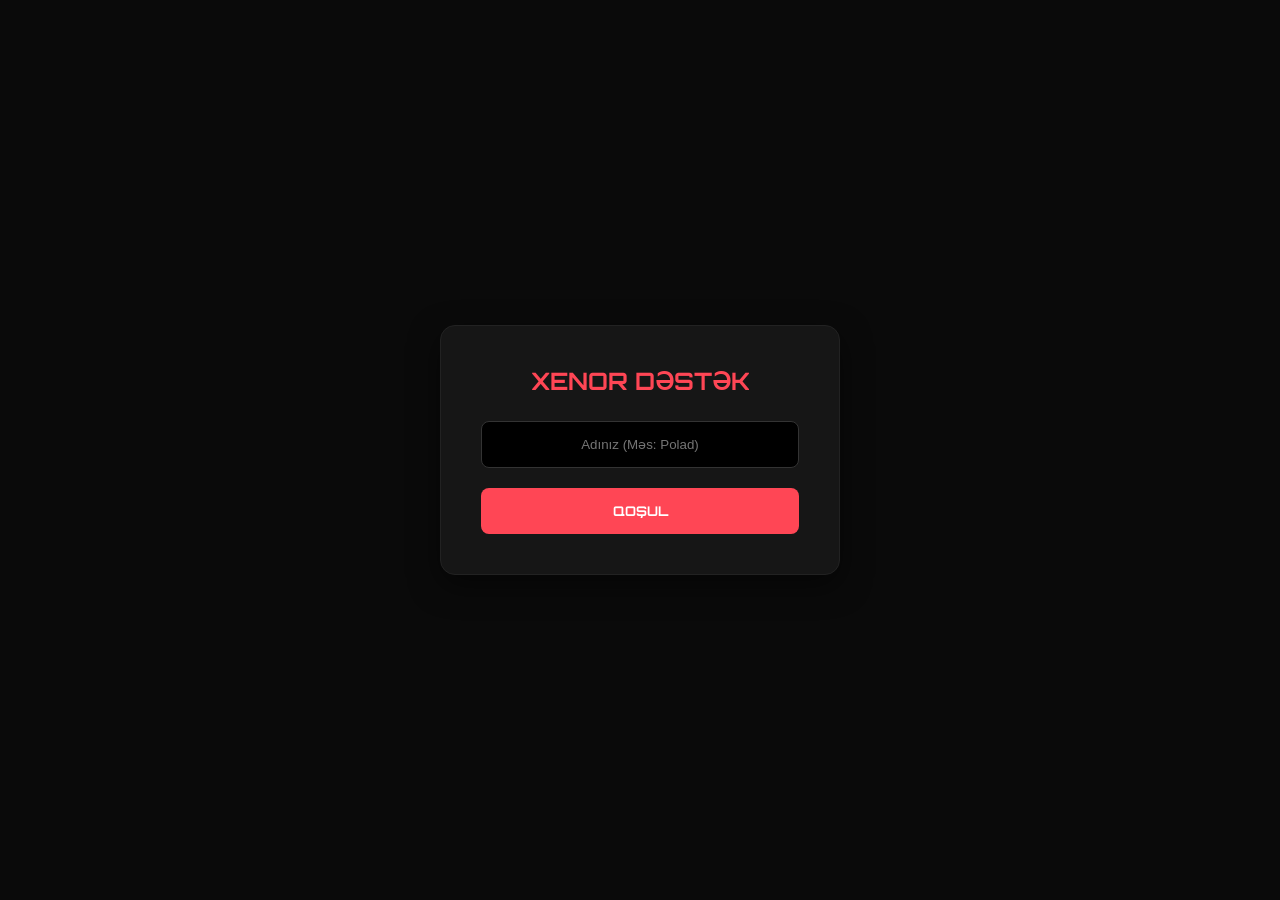
<file: destek.html>
<!DOCTYPE html>
<html lang="az">
<head>
    <meta charset="UTF-8">
    <meta name="viewport" content="width=device-width, initial-scale=1.0">
    <title>Xenor Shop | Canlı Dəstək</title>
    <link href="https://fonts.googleapis.com/css2?family=Orbitron:wght@400;700&family=Poppins:wght@300;400;600&display=swap" rel="stylesheet">
    <style>
        :root { --primary: #ff4655; --bg-dark: #0a0a0a; --card-bg: #161616; }
        * { margin: 0; padding: 0; box-sizing: border-box; }
        body { background-color: var(--bg-dark); color: #fff; font-family: 'Poppins', sans-serif; display: flex; justify-content: center; align-items: center; height: 100vh; overflow: hidden; }

        /* Giriş Ekranı */
        #login-screen { background: var(--card-bg); padding: 40px; border-radius: 15px; text-align: center; border: 1px solid #222; width: 90%; max-width: 400px; box-shadow: 0 10px 30px rgba(0,0,0,0.5); }
        #login-screen h2 { font-family: 'Orbitron'; margin-bottom: 25px; color: var(--primary); }
        .input-field { width: 100%; padding: 15px; margin-bottom: 20px; background: #000; border: 1px solid #333; color: #fff; border-radius: 8px; text-align: center; outline: none; }
        .start-btn { width: 100%; padding: 15px; background: var(--primary); color: white; border: none; border-radius: 8px; font-family: 'Orbitron'; font-weight: bold; cursor: pointer; transition: 0.3s; }
        .start-btn:hover { opacity: 0.8; transform: translateY(-2px); }

        /* Chat Ekranı */
        #chat-screen { display: none; width: 100%; height: 100vh; flex-direction: column; background: var(--bg-dark); }
        .chat-header { padding: 20px 8%; background: #111; border-bottom: 1px solid #222; display: flex; justify-content: space-between; align-items: center; }
        .chat-header h3 { font-family: 'Orbitron'; font-size: 16px; color: var(--primary); }
        .messages-area { flex-grow: 1; padding: 30px 8%; overflow-y: auto; display: flex; flex-direction: column; gap: 15px; background-image: radial-gradient(#1a1a1a 1px, transparent 1px); background-size: 30px 30px; }
        
        .msg { padding: 12px 18px; border-radius: 12px; font-size: 14px; max-width: 75%; line-height: 1.5; word-wrap: break-word; }
        .msg img { max-width: 100%; border-radius: 8px; margin-top: 8px; display: block; border: 1px solid #333; }
        .msg.admin { background: #222; align-self: flex-start; border-bottom-left-radius: 2px; color: #00d9ff; border: 1px solid #333; }
        .msg.me { background: var(--primary); align-self: flex-end; border-bottom-right-radius: 2px; }

        /* Input Area */
        .input-area { padding: 20px 8%; background: #111; border-top: 1px solid #222; display: flex; gap: 12px; align-items: center; }
        #userInput { flex-grow: 1; background: #1a1a1a; border: 1px solid #333; padding: 12px; border-radius: 8px; color: #fff; outline: none; }
        
        .file-label { background: #333; padding: 10px 15px; border-radius: 8px; cursor: pointer; font-size: 20px; transition: 0.3s; }
        .file-label:hover { background: #444; }
        #fileInput { display: none; }
        
        .send-btn { background: var(--primary); border: none; padding: 12px 25px; border-radius: 8px; color: #fff; cursor: pointer; font-family: 'Orbitron'; font-weight: bold; }
    </style>
</head>
<body>

    <div id="login-screen">
        <h2>XENOR <span>DƏSTƏK</span></h2>
        <input type="text" id="userNameInput" class="input-field" placeholder="Adınız (Məs: Polad)">
        <button class="start-btn" onclick="startChat()">QOŞUL</button>
    </div>

    <div id="chat-screen">
        <div class="chat-header">
            <h3 id="display-name">@İstifadəçi</h3>
            <a href="index.html" style="color:#fff; text-decoration:none; font-size:12px; font-family:'Orbitron'; border:1px solid #333; padding:5px 10px; border-radius:5px;">ÇIXIŞ</a>
        </div>
        <div class="messages-area" id="msgBox">
            <div class="msg admin">Sistem: Salam! Xenor Shopa xos gelmisiz nece komeyliy gostere bilerik.</div>
        </div>
        <div class="input-area">
            <label class="file-label" title="Şəkil göndər">
                📷 <input type="file" id="fileInput" accept="image/*" onchange="sendImage()">
            </label>
            <input type="text" id="userInput" placeholder="Mesajınızı yazın..." onkeypress="if(event.key==='Enter') sendText()">
            <button class="send-btn" onclick="sendText()">GÖNDƏR</button>
        </div>
    </div>

    <script>
        const botToken = "8660633070:AAGRi8IM5z56NVW-SeuDapOsjxxPuJ0WdnM";
        const chatId = "5994876779";
        let clientName = "";
        let lastUpdateId = 0;

        function startChat() {
            const name = document.getElementById('userNameInput').value.trim();
            if (!name) return alert("Zəhmət olmasa adınızı daxil edin!");
            clientName = name;
            document.getElementById('login-screen').style.display = 'none';
            document.getElementById('chat-screen').style.display = 'flex';
            document.getElementById('display-name').innerText = "@" + clientName;
            
            // Hər 3 saniyədən bir yeni mesajları yoxla
            setInterval(checkUpdates, 3000);
        }

        function addMessage(content, type) {
            const box = document.getElementById('msgBox');
            const div = document.createElement('div');
            div.className = "msg " + type;
            div.innerHTML = content;
            box.appendChild(div);
            box.scrollTop = box.scrollHeight;
        }

        // Mətn Mesajı Göndər
        function sendText() {
            const input = document.getElementById('userInput');
            const val = input.value.trim();
            if(!val) return;
            
            addMessage(val, "me");
            fetch(`https://api.telegram.org/bot${botToken}/sendMessage?chat_id=${chatId}&text=${encodeURIComponent("👤 @" + clientName + ": " + val)}`);
            input.value = "";
        }

        // Şəkil Göndər
        function sendImage() {
            const fileInput = document.getElementById('fileInput');
            const file = fileInput.files[0];
            if (!file) return;

            const formData = new FormData();
            formData.append("chat_id", chatId);
            formData.append("photo", file);
            formData.append("caption", "🖼️ Şəkil gəldi: @" + clientName);

            addMessage(`<img src="${URL.createObjectURL(file)}">`, "me");
            fetch(`https://api.telegram.org/bot${botToken}/sendPhoto`, { method: "POST", body: formData });
            fileInput.value = "";
        }

        // Telegramdan gələn cavabları tut
        async function checkUpdates() {
            try {
                const res = await fetch(`https://api.telegram.org/bot${botToken}/getUpdates?offset=${lastUpdateId + 1}`);
                const data = await res.json();
                if (data.result) {
                    for (const update of data.result) {
                        lastUpdateId = update.update_id;
                        const msg = update.message;
                        if (!msg) continue;

                        const tag = "@" + clientName;

                        // Admin Şəkil göndərəndə
                        if (msg.photo && msg.caption && msg.caption.includes(tag)) {
                            const fileId = msg.photo[msg.photo.length - 1].file_id;
                            const fileRes = await fetch(`https://api.telegram.org/bot${botToken}/getFile?file_id=${fileId}`);
                            const fileData = await fileRes.json();
                            const imgPath = fileData.result.file_path;
                            const finalUrl = `https://api.telegram.org/file/bot${botToken}/${imgPath}`;
                            
                            const textPart = msg.caption.replace(tag, "").trim();
                            addMessage(`<img src="${finalUrl}">${textPart}`, "admin");
                        } 
                        // Admin Mətn yazanda
                        else if (msg.text && msg.text.startsWith(tag)) {
                            const cleanMsg = msg.text.replace(tag, "").trim();
                            addMessage(cleanMsg, "admin");
                        }
                    }
                }
            } catch (e) { console.error("Xəta:", e); }
        }
    </script>
</body>
</html>
</file>
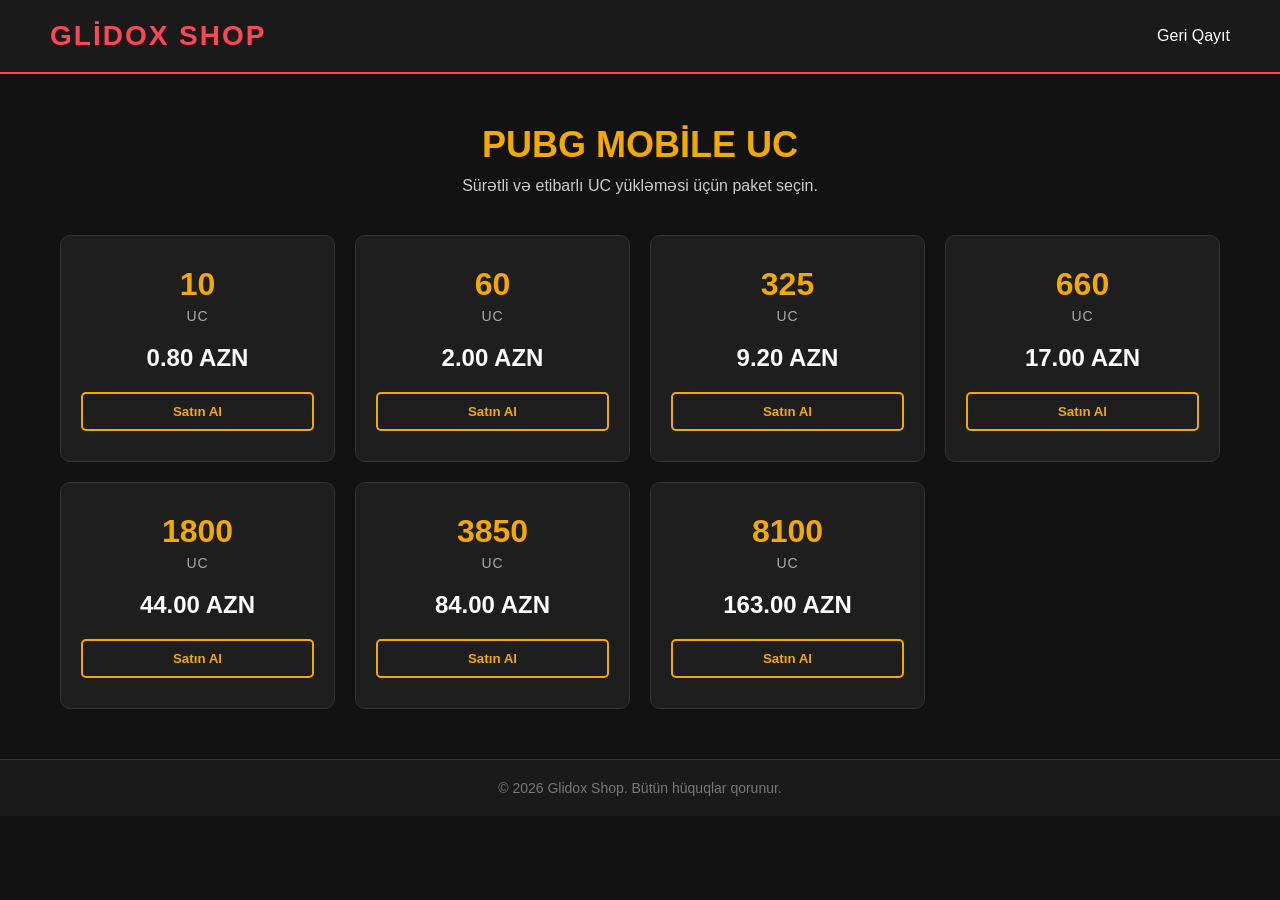
<file: pubg.html>
<!DOCTYPE html>
<html lang="az">
<head>
    <meta charset="UTF-8">
    <meta name="viewport" content="width=device-width, initial-scale=1.0">
    <title>PUBG Mobile UC | Glidox Shop</title>
    <style>
        /* Ümumi tənzimləmələr */
        * { margin: 0; padding: 0; box-sizing: border-box; font-family: 'Segoe UI', Tahoma, Geneva, Verdana, sans-serif; }
        
        body { 
            background-color: #121212; 
            color: #ffffff; 
            opacity: 0; 
            transition: opacity 0.6s ease-in-out; 
        }
        body.loaded { opacity: 1; }

        header { 
            background-color: #1a1a1a; padding: 20px 50px; 
            display: flex; justify-content: space-between; align-items: center; 
            border-bottom: 2px solid #ff4655; 
        }
        .logo { font-size: 28px; font-weight: bold; color: #ff4655; text-transform: uppercase; text-decoration: none; letter-spacing: 2px; }
        nav ul { list-style: none; display: flex; gap: 20px; }
        nav ul li a { color: #fff; text-decoration: none; font-size: 16px; transition: color 0.3s; cursor: pointer; }
        nav ul li a:hover { color: #ff4655; }

        .page-header { text-align: center; padding: 50px 20px 40px; }
        .page-header h1 { font-size: 36px; color: #f2a900; margin-bottom: 10px; text-transform: uppercase; }
        .page-header p { color: #ccc; font-size: 16px; }

        /* UC Paketləri */
        .packages-container { max-width: 1200px; margin: 0 auto 50px; padding: 0 20px; }
        .grid { display: grid; grid-template-columns: repeat(auto-fit, minmax(220px, 1fr)); gap: 20px; }

        .card { 
            background-color: #1e1e1e; border-radius: 10px; overflow: hidden; 
            text-align: center; padding: 30px 20px; transition: 0.3s; 
            border: 1px solid #333; display: flex; flex-direction: column; justify-content: space-between; 
        }
        .card:hover { transform: translateY(-5px); border-color: #f2a900; box-shadow: 0 5px 15px rgba(242, 169, 0, 0.2); }
        
        .uc-amount { font-size: 32px; font-weight: bold; color: #f2a900; margin-bottom: 5px; }
        .uc-text { font-size: 14px; color: #aaa; margin-bottom: 20px; text-transform: uppercase; letter-spacing: 1px; }
        .price { font-size: 24px; color: #fff; margin-bottom: 20px; font-weight: bold; }
        
        .buy-btn { 
            background-color: transparent; border: 2px solid #f2a900; 
            color: #f2a900; padding: 10px 20px; text-decoration: none; 
            font-weight: bold; border-radius: 5px; transition: 0.3s; cursor: pointer; width: 100%; 
        }
        .card:hover .buy-btn { background-color: #f2a900; color: #121212; }

        /* MODAL (Qaydalar Pəncərəsi) */
        .modal {
            display: none; 
            position: fixed; z-index: 9999; 
            left: 0; top: 0; width: 100%; height: 100%; 
            background-color: rgba(0,0,0,0.85);
            backdrop-filter: blur(5px);
            align-items: center; justify-content: center;
        }
        .modal-content {
            background-color: #1e1e1e;
            padding: 30px;
            border-radius: 15px;
            max-width: 450px;
            width: 90%;
            text-align: center;
            border: 1px solid #f2a900;
            position: relative;
            animation: modalFade 0.4s ease;
        }
        @keyframes modalFade { from {transform: scale(0.8); opacity: 0;} to {transform: scale(1); opacity: 1;} }
        
        .close-modal { position: absolute; right: 20px; top: 15px; font-size: 24px; cursor: pointer; color: #777; }
        .close-modal:hover { color: #fff; }

        .modal-h2 { color: #f2a900; margin-bottom: 15px; font-size: 22px; }
        .rules-list { text-align: left; margin: 20px 0; color: #ddd; line-height: 1.6; }
        .rules-list li { margin-bottom: 10px; list-style: none; display: flex; align-items: flex-start; gap: 10px; }
        
        .go-support-btn {
            display: block;
            background-color: #ff4655;
            color: white;
            padding: 15px;
            text-decoration: none;
            font-weight: bold;
            border-radius: 8px;
            margin-top: 20px;
            transition: 0.3s;
            text-transform: uppercase;
        }
        .go-support-btn:hover { background-color: #ff2d3d; transform: scale(1.02); }

        footer { background-color: #1a1a1a; text-align: center; padding: 20px; border-top: 1px solid #333; margin-top: 50px; }
        footer p { color: #777; font-size: 14px; }

        @media (max-width: 768px) { header { padding: 20px; } }
    </style>
</head>
<body>

    <header>
        <a href="index.html" class="logo">Glidox Shop</a>
        <nav>
            <ul>
                <li><a href="index.html">Geri Qayıt</a></li>
            </ul>
        </nav>
    </header>

    <div class="page-header">
        <h1>PUBG Mobile UC</h1>
        <p>Sürətli və etibarlı UC yükləməsi üçün paket seçin.</p>
    </div>

    <section class="packages-container">
        <div class="grid">
            <div class="card"><div><div class="uc-amount">10</div><div class="uc-text">UC</div><div class="price">0.80 AZN</div></div><button class="buy-btn" onclick="showRules('10 UC')">Satın Al</button></div>
            <div class="card"><div><div class="uc-amount">60</div><div class="uc-text">UC</div><div class="price">2.00 AZN</div></div><button class="buy-btn" onclick="showRules('60 UC')">Satın Al</button></div>
            <div class="card"><div><div class="uc-amount">325</div><div class="uc-text">UC</div><div class="price">9.20 AZN</div></div><button class="buy-btn" onclick="showRules('325 UC')">Satın Al</button></div>
            <div class="card"><div><div class="uc-amount">660</div><div class="uc-text">UC</div><div class="price">17.00 AZN</div></div><button class="buy-btn" onclick="showRules('660 UC')">Satın Al</button></div>
            <div class="card"><div><div class="uc-amount">1800</div><div class="uc-text">UC</div><div class="price">44.00 AZN</div></div><button class="buy-btn" onclick="showRules('1800 UC')">Satın Al</button></div>
            <div class="card"><div><div class="uc-amount">3850</div><div class="uc-text">UC</div><div class="price">84.00 AZN</div></div><button class="buy-btn" onclick="showRules('3850 UC')">Satın Al</button></div>
            <div class="card"><div><div class="uc-amount">8100</div><div class="uc-text">UC</div><div class="price">163.00 AZN</div></div><button class="buy-btn" onclick="showRules('8100 UC')">Satın Al</button></div>
        </div>
    </section>

    <div id="rulesModal" class="modal">
        <div class="modal-content">
            <span class="close-modal" onclick="closeRules()">&times;</span>
            <h2 class="modal-h2">Sifariş Qaydaları</h2>
            <p id="selectedPackage" style="color: #ccc; margin-bottom: 10px;"></p>
            
            <div class="rules-list">
                <li><span>📍</span> Dəstək xidmətinə keçid etdikdən sonra nə qədər UC almaq istədiyinizi bildirin.</li>
                <li><span>🆔</span> Oyunçu ID-nizi (UID) mesajda qeyd edin.</li>
                <li><span>📸</span> Ödəniş etdikdən sonra çekin (qəbzin) şəklini bura göndərin.</li>
            </div>

            <p style="font-size: 12px; color: #888;">* Sifarişiniz operator tərəfindən anında emal olunacaq.</p>
            
            <a href="destek.html" class="go-support-btn">Dəstək xidmətinə keçid et</a>
        </div>
    </div>

    <footer>
        <p>&copy; 2026 Glidox Shop. Bütün hüquqlar qorunur.</p>
    </footer>

    <script>
        window.addEventListener("DOMContentLoaded", () => {
            document.body.classList.add("loaded");
        });

        const modal = document.getElementById("rulesModal");
        const packageText = document.getElementById("selectedPackage");

        function showRules(packageName) {
            packageText.innerText = "Seçilən paket: " + packageName;
            modal.style.display = "flex";
        }

        function closeRules() {
            modal.style.display = "none";
        }

        // Modal kənarına basanda bağlansın
        window.onclick = function(event) {
            if (event.target == modal) {
                closeRules();
            }
        }
    </script>

</body>
</html>
</file>
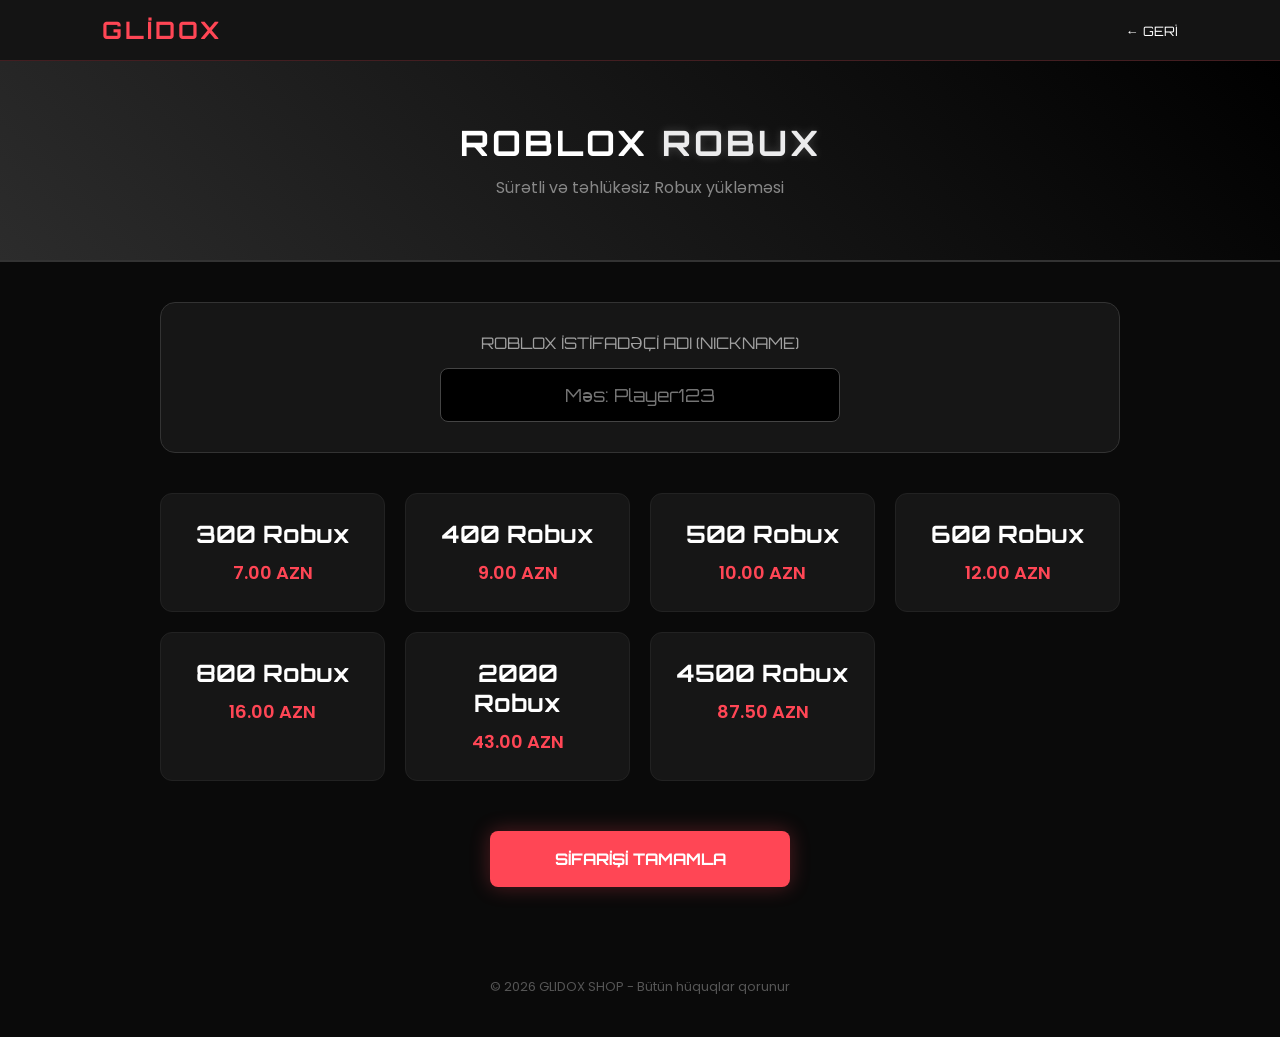
<file: roblox.html>
<!DOCTYPE html>
<html lang="az">
<head>
    <meta charset="UTF-8">
    <meta name="viewport" content="width=device-width, initial-scale=1.0">
    <title>Glidox Shop | Roblox Robux Satışı</title>
    <link href="https://fonts.googleapis.com/css2?family=Orbitron:wght@400;700&family=Poppins:wght@300;400;600&display=swap" rel="stylesheet">
    <style>
        :root {
            --primary: #ff4655;
            --roblox-silver: #ececed;
            --bg-dark: #0a0a0a;
            --card-bg: #161616;
            --text-dim: #a0a0a0;
        }

        * { margin: 0; padding: 0; box-sizing: border-box; }
        
        body { 
            background-color: var(--bg-dark); 
            color: #ffffff; 
            font-family: 'Poppins', sans-serif;
            opacity: 0; 
            transition: opacity 0.6s ease-in-out; 
        }
        
        body.loaded { opacity: 1; }

        header { 
            background-color: rgba(22, 22, 22, 0.95); 
            backdrop-filter: blur(10px);
            padding: 15px 8%; 
            display: flex; justify-content: space-between; align-items: center; 
            border-bottom: 1px solid rgba(255, 70, 85, 0.2); 
            position: sticky; top: 0; z-index: 1000; 
        }
        .logo { 
            font-family: 'Orbitron', sans-serif;
            font-size: 24px; font-weight: bold; color: var(--primary); 
            text-decoration: none; letter-spacing: 3px; text-transform: uppercase; 
        }

        /* --- Hero Section --- */
        .game-hero {
            text-align: center;
            padding: 60px 20px;
            background: linear-gradient(45deg, #2c2c2c, #000);
            border-bottom: 2px solid #333;
        }
        .game-hero h1 { font-family: 'Orbitron', sans-serif; font-size: 35px; letter-spacing: 3px; }
        .game-hero span { color: var(--roblox-silver); text-shadow: 0 0 10px rgba(255,255,255,0.2); }

        /* --- Form & ID Input --- */
        .container { max-width: 1000px; margin: 40px auto; padding: 0 20px; }
        
        .input-group {
            background: var(--card-bg);
            padding: 30px;
            border-radius: 15px;
            border: 1px solid #333;
            margin-bottom: 40px;
            text-align: center;
        }
        .input-group label { display: block; margin-bottom: 15px; font-family: 'Orbitron', sans-serif; color: var(--text-dim); }
        .input-group input {
            width: 100%; max-width: 400px;
            padding: 15px;
            background: #000;
            border: 1px solid #444;
            color: #fff;
            border-radius: 8px;
            text-align: center;
            font-size: 18px;
            font-family: 'Orbitron', sans-serif;
        }

        /* --- Price Grid --- */
        .price-grid { display: grid; grid-template-columns: repeat(auto-fit, minmax(220px, 1fr)); gap: 20px; }
        
        .price-card {
            background: var(--card-bg);
            padding: 25px;
            border-radius: 12px;
            border: 1px solid #222;
            text-align: center;
            transition: 0.3s;
            cursor: pointer;
            position: relative;
        }
        .price-card:hover { border-color: var(--primary); transform: translateY(-5px); }
        .price-card.active { border-color: var(--primary); box-shadow: 0 0 20px rgba(255, 70, 85, 0.2); }

        .robux-amount { font-family: 'Orbitron', sans-serif; font-size: 24px; font-weight: bold; display: block; margin-bottom: 10px; }
        .price-tag { color: var(--primary); font-weight: 600; font-size: 18px; }

        .buy-now-btn {
            display: block; width: 100%; max-width: 300px; margin: 50px auto;
            padding: 18px; background: var(--primary); color: #fff;
            text-decoration: none; text-align: center; border-radius: 8px;
            font-family: 'Orbitron', sans-serif; font-weight: bold;
            transition: 0.4s; box-shadow: 0 0 20px rgba(255, 70, 85, 0.3);
        }
        .buy-now-btn:hover { transform: scale(1.05); box-shadow: 0 0 35px rgba(255, 70, 85, 0.5); }

        footer { text-align: center; padding: 40px; color: #555; font-size: 13px; }
    </style>
</head>
<body>

    <header>
        <a href="index.html" class="logo">Glidox</a>
        <nav><a href="games.html" style="color: #fff; text-decoration: none; font-family: 'Orbitron'; font-size: 13px;">← GERİ</a></nav>
    </header>

    <div class="game-hero">
        <h1>ROBLOX <span>ROBUX</span></h1>
        <p style="color: #888; margin-top: 10px;">Sürətli və təhlükəsiz Robux yükləməsi</p>
    </div>

    <div class="container">
        <div class="input-group">
            <label>ROBLOX İSTİFADƏÇİ ADI (NICKNAME)</label>
            <input type="text" placeholder="Məs: Player123" id="roblox-user">
        </div>

        <div class="price-grid">
            <div class="price-card" onclick="selectCard(this)">
                <span class="robux-amount">300 Robux</span>
                <span class="price-tag">7.00 AZN</span>
            </div>
            <div class="price-card" onclick="selectCard(this)">
                <span class="robux-amount">400 Robux</span>
                <span class="price-tag">9.00 AZN</span>
            </div>
            <div class="price-card" onclick="selectCard(this)">
                <span class="robux-amount">500 Robux</span>
                <span class="price-tag">10.00 AZN</span>
            </div>
            <div class="price-card" onclick="selectCard(this)">
                <span class="robux-amount">600 Robux</span>
                <span class="price-tag">12.00 AZN</span>
            </div>
            <div class="price-card" onclick="selectCard(this)">
                <span class="robux-amount">800 Robux</span>
                <span class="price-tag">16.00 AZN</span>
            </div>
            <div class="price-card" onclick="selectCard(this)">
                <span class="robux-amount">2000 Robux</span>
                <span class="price-tag">43.00 AZN</span>
            </div>
            <div class="price-card" onclick="selectCard(this)">
                <span class="robux-amount">4500 Robux</span>
                <span class="price-tag">87.50 AZN</span>
            </div>
        </div>

        <a href="#" class="buy-now-btn" onclick="order()">SİFARİŞİ TAMAMLA</a>
    </div>

    <footer>&copy; 2026 GLIDOX SHOP - Bütün hüquqlar qorunur</footer>

    <script>
        window.addEventListener("DOMContentLoaded", () => document.body.classList.add("loaded"));

        function selectCard(element) {
            document.querySelectorAll('.price-card').forEach(card => card.classList.remove('active'));
            element.classList.add('active');
        }

        function order() {
            const user = document.getElementById('roblox-user').value;
            const selectedCard = document.querySelector('.price-card.active');
            
            if(!user) {
                alert("Zəhmət olmasa istifadəçi adınızı daxil edin!");
                return;
            }
            if(!selectedCard) {
                alert("Zəhmət olmasa paket seçin!");
                return;
            }
            
            const amount = selectedCard.querySelector('.robux-amount').innerText;
            const price = selectedCard.querySelector('.price-tag').innerText;
            
            alert(`Sifarişiniz qəbul edildi!\nİstifadəçi: ${user}\nPaket: ${amount}\nQiymət: ${price}\n\nYaxın zamanda sizinlə əlaqə saxlanılacaq.`);
        }
    </script>
</body>
</html>
</file>
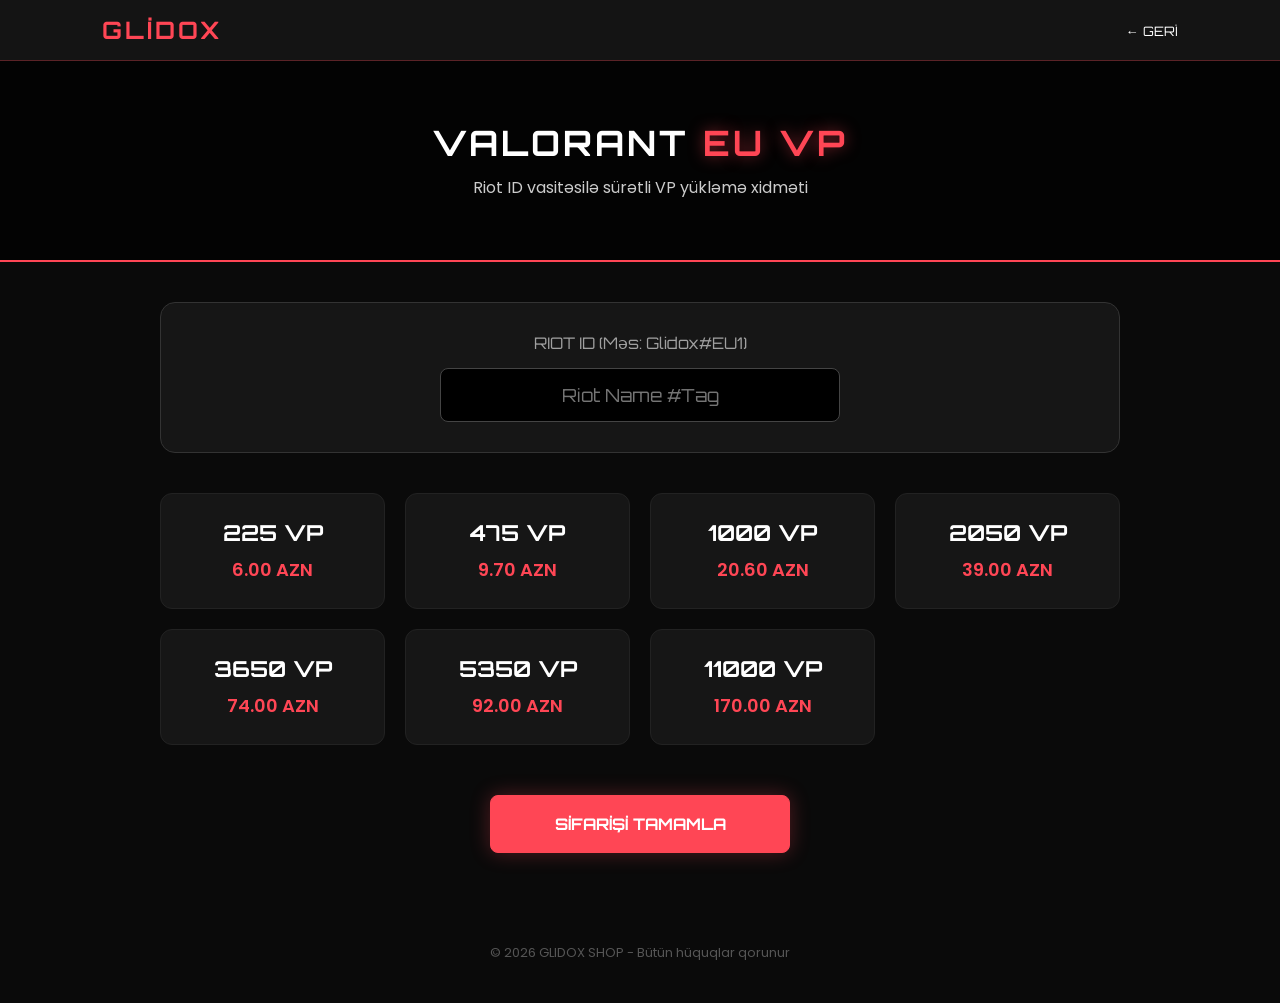
<file: valorantEU.html>
<!DOCTYPE html>
<html lang="az">
<head>
    <meta charset="UTF-8">
    <meta name="viewport" content="width=device-width, initial-scale=1.0">
    <title>Glidox Shop | Valorant EU VP Satışı</title>
    <link href="https://fonts.googleapis.com/css2?family=Orbitron:wght@400;700&family=Poppins:wght@300;400;600&display=swap" rel="stylesheet">
    <style>
        :root {
            --primary: #ff4655; /* Valorant Qırmızısı */
            --bg-dark: #0a0a0a;
            --card-bg: #161616;
            --text-dim: #a0a0a0;
        }

        * { margin: 0; padding: 0; box-sizing: border-box; }
        
        body { 
            background-color: var(--bg-dark); 
            color: #ffffff; 
            font-family: 'Poppins', sans-serif;
            opacity: 0; 
            transition: opacity 0.6s ease-in-out; 
        }
        
        body.loaded { opacity: 1; }

        header { 
            background-color: rgba(22, 22, 22, 0.95); 
            backdrop-filter: blur(10px);
            padding: 15px 8%; 
            display: flex; justify-content: space-between; align-items: center; 
            border-bottom: 1px solid rgba(255, 70, 85, 0.3); 
            position: sticky; top: 0; z-index: 1000; 
        }
        .logo { 
            font-family: 'Orbitron', sans-serif;
            font-size: 24px; font-weight: bold; color: var(--primary); 
            text-decoration: none; letter-spacing: 3px; text-transform: uppercase; 
        }

        /* --- Hero Section --- */
        .game-hero {
            text-align: center;
            padding: 60px 20px;
            background: linear-gradient(rgba(0,0,0,0.7), rgba(0,0,0,0.7)), url('https://www.riotgames.com/darkroom/1440/8d5c497da1c2eeec8cffa99b01abc64b:5329ca773963a5b739e98e715957ab39/ps-f2p-val-console-launch-16x9.jpg');
            background-size: cover;
            background-position: center;
            border-bottom: 2px solid var(--primary);
        }
        .game-hero h1 { font-family: 'Orbitron', sans-serif; font-size: 35px; letter-spacing: 3px; }
        .game-hero span { color: var(--primary); text-shadow: 0 0 15px rgba(255, 70, 85, 0.5); }

        .container { max-width: 1000px; margin: 40px auto; padding: 0 20px; }
        
        .input-group {
            background: var(--card-bg);
            padding: 30px;
            border-radius: 15px;
            border: 1px solid #333;
            margin-bottom: 40px;
            text-align: center;
        }
        .input-group label { display: block; margin-bottom: 15px; font-family: 'Orbitron', sans-serif; color: var(--text-dim); }
        .input-group input {
            width: 100%; max-width: 400px;
            padding: 15px;
            background: #000;
            border: 1px solid #444;
            color: #fff;
            border-radius: 8px;
            text-align: center;
            font-size: 18px;
            font-family: 'Orbitron', sans-serif;
        }

        .price-grid { display: grid; grid-template-columns: repeat(auto-fit, minmax(220px, 1fr)); gap: 20px; }
        
        .price-card {
            background: var(--card-bg);
            padding: 25px;
            border-radius: 12px;
            border: 1px solid #222;
            text-align: center;
            transition: 0.3s;
            cursor: pointer;
        }
        .price-card:hover { border-color: var(--primary); transform: translateY(-5px); }
        .price-card.active { border-color: var(--primary); box-shadow: 0 0 20px rgba(255, 70, 85, 0.3); background: rgba(255, 70, 85, 0.05); }

        .item-amount { font-family: 'Orbitron', sans-serif; font-size: 22px; font-weight: bold; display: block; margin-bottom: 10px; }
        .price-tag { color: var(--primary); font-weight: 600; font-size: 18px; }

        .buy-now-btn {
            display: block; width: 100%; max-width: 300px; margin: 50px auto;
            padding: 18px; background: var(--primary); color: #fff;
            text-decoration: none; text-align: center; border-radius: 8px;
            font-family: 'Orbitron', sans-serif; font-weight: bold;
            transition: 0.4s; box-shadow: 0 0 20px rgba(255, 70, 85, 0.3);
            border: 1px solid var(--primary);
        }
        .buy-now-btn:hover { background: transparent; color: var(--primary); transform: scale(1.05); }

        footer { text-align: center; padding: 40px; color: #555; font-size: 13px; }
    </style>
</head>
<body>

    <header>
        <a href="index.html" class="logo">Glidox</a>
        <nav><a href="games.html" style="color: #fff; text-decoration: none; font-family: 'Orbitron'; font-size: 13px;">← GERİ</a></nav>
    </header>

    <div class="game-hero">
        <h1>VALORANT <span>EU VP</span></h1>
        <p style="color: #ccc; margin-top: 10px;">Riot ID vasitəsilə sürətli VP yükləmə xidməti</p>
    </div>

    <div class="container">
        <div class="input-group">
            <label>RIOT ID (Məs: Glidox#EU1)</label>
            <input type="text" placeholder="Riot Name #Tag" id="riot-id">
        </div>

        <div class="price-grid">
            <div class="price-card" onclick="selectCard(this)">
                <span class="item-amount">225 VP</span>
                <span class="price-tag">6.00 AZN</span>
            </div>
            <div class="price-card" onclick="selectCard(this)">
                <span class="item-amount">475 VP</span>
                <span class="price-tag">9.70 AZN</span>
            </div>
            <div class="price-card" onclick="selectCard(this)">
                <span class="item-amount">1000 VP</span>
                <span class="price-tag">20.60 AZN</span>
            </div>
            <div class="price-card" onclick="selectCard(this)">
                <span class="item-amount">2050 VP</span>
                <span class="price-tag">39.00 AZN</span>
            </div>
            <div class="price-card" onclick="selectCard(this)">
                <span class="item-amount">3650 VP</span>
                <span class="price-tag">74.00 AZN</span>
            </div>
            <div class="price-card" onclick="selectCard(this)">
                <span class="item-amount">5350 VP</span>
                <span class="price-tag">92.00 AZN</span>
            </div>
            <div class="price-card" onclick="selectCard(this)">
                <span class="item-amount">11000 VP</span>
                <span class="price-tag">170.00 AZN</span>
            </div>
        </div>

        <a href="#" class="buy-now-btn" onclick="order()">SİFARİŞİ TAMAMLA</a>
    </div>

    <footer>&copy; 2026 GLIDOX SHOP - Bütün hüquqlar qorunur</footer>

    <script>
        window.addEventListener("DOMContentLoaded", () => document.body.classList.add("loaded"));

        function selectCard(element) {
            document.querySelectorAll('.price-card').forEach(card => card.classList.remove('active'));
            element.classList.add('active');
        }

        function order() {
            const userId = document.getElementById('riot-id').value;
            const selectedCard = document.querySelector('.price-card.active');
            
            if(!userId) {
                alert("Zəhmət olmasa Riot ID daxil edin!");
                return;
            }
            if(!selectedCard) {
                alert("Zəhmət olmasa bir paket seçin!");
                return;
            }
            
            const amount = selectedCard.querySelector('.item-amount').innerText;
            const price = selectedCard.querySelector('.price-tag').innerText;
            
            alert(`Valorant EU Sifarişi!\nID: ${userId}\nPaket: ${amount}\nQiymət: ${price}\n\nYaxın zamanda sizinlə əlaqə saxlanılacaq.`);
        }
    </script>
</body>
</html>
</file>
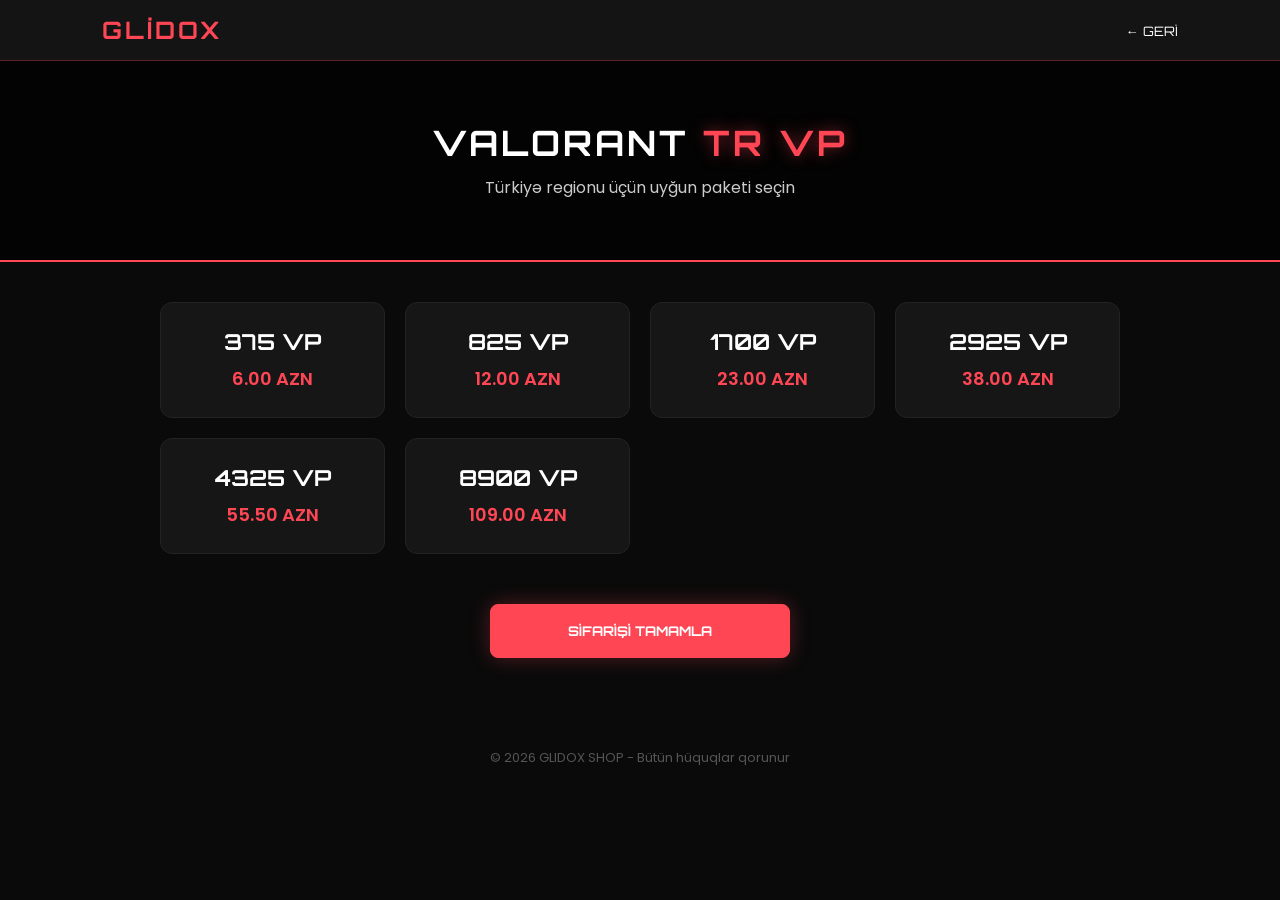
<file: valorantTR.html>
<!DOCTYPE html>
<html lang="az">
<head>
    <meta charset="UTF-8">
    <meta name="viewport" content="width=device-width, initial-scale=1.0">
    <title>Glidox Shop | Valorant TR VP Satışı</title>
    <link href="https://fonts.googleapis.com/css2?family=Orbitron:wght@400;700&family=Poppins:wght@300;400;600&display=swap" rel="stylesheet">
    <style>
        :root {
            --primary: #ff4655; /* Valorant Qırmızısı */
            --bg-dark: #0a0a0a;
            --card-bg: #161616;
            --text-dim: #a0a0a0;
        }

        * { margin: 0; padding: 0; box-sizing: border-box; }
        
        body { 
            background-color: var(--bg-dark); 
            color: #ffffff; 
            font-family: 'Poppins', sans-serif;
            opacity: 0; 
            transition: opacity 0.6s ease-in-out; 
        }
        
        body.loaded { opacity: 1; }

        header { 
            background-color: rgba(22, 22, 22, 0.95); 
            backdrop-filter: blur(10px);
            padding: 15px 8%; 
            display: flex; justify-content: space-between; align-items: center; 
            border-bottom: 1px solid rgba(255, 70, 85, 0.3); 
            position: sticky; top: 0; z-index: 1000; 
        }
        .logo { 
            font-family: 'Orbitron', sans-serif;
            font-size: 24px; font-weight: bold; color: var(--primary); 
            text-decoration: none; letter-spacing: 3px; text-transform: uppercase; 
        }

        /* --- Hero Section --- */
        .game-hero {
            text-align: center;
            padding: 60px 20px;
            background: linear-gradient(rgba(0,0,0,0.7), rgba(0,0,0,0.7)), url('https://www.riotgames.com/darkroom/1440/8d5c497da1c2eeec8cffa99b01abc64b:5329ca773963a5b739e98e715957ab39/ps-f2p-val-console-launch-16x9.jpg');
            background-size: cover;
            background-position: center;
            border-bottom: 2px solid var(--primary);
        }
        .game-hero h1 { font-family: 'Orbitron', sans-serif; font-size: 35px; letter-spacing: 3px; }
        .game-hero span { color: var(--primary); text-shadow: 0 0 15px rgba(255, 70, 85, 0.5); }

        .container { max-width: 1000px; margin: 40px auto; padding: 0 20px; }

        .price-grid { display: grid; grid-template-columns: repeat(auto-fit, minmax(220px, 1fr)); gap: 20px; }
        
        .price-card {
            background: var(--card-bg);
            padding: 25px;
            border-radius: 12px;
            border: 1px solid #222;
            text-align: center;
            transition: 0.3s;
            cursor: pointer;
        }
        .price-card:hover { border-color: var(--primary); transform: translateY(-5px); }
        .price-card.active { border-color: var(--primary); box-shadow: 0 0 20px rgba(255, 70, 85, 0.3); background: rgba(255, 70, 85, 0.05); }

        .item-amount { font-family: 'Orbitron', sans-serif; font-size: 22px; font-weight: bold; display: block; margin-bottom: 10px; }
        .price-tag { color: var(--primary); font-weight: 600; font-size: 18px; }

        .buy-now-btn {
            display: block; width: 100%; max-width: 300px; margin: 50px auto;
            padding: 18px; background: var(--primary); color: #fff;
            text-decoration: none; text-align: center; border-radius: 8px;
            font-family: 'Orbitron', sans-serif; font-weight: bold;
            transition: 0.4s; box-shadow: 0 0 20px rgba(255, 70, 85, 0.3);
            border: 1px solid var(--primary); cursor: pointer;
        }
        .buy-now-btn:hover { background: transparent; color: var(--primary); transform: scale(1.05); }

        /* MODAL STILI */
        .modal {
            display: none; 
            position: fixed; z-index: 9999; 
            left: 0; top: 0; width: 100%; height: 100%; 
            background-color: rgba(0,0,0,0.9);
            backdrop-filter: blur(8px);
            align-items: center; justify-content: center;
        }
        .modal-content {
            background-color: #161616;
            padding: 40px;
            border-radius: 15px;
            max-width: 450px;
            width: 90%;
            text-align: center;
            border: 1px solid var(--primary);
            position: relative;
            animation: modalFade 0.4s ease-out;
        }
        @keyframes modalFade { from {opacity: 0; transform: scale(0.95);} to {opacity: 1; transform: scale(1);} }
        
        .close-modal { position: absolute; right: 20px; top: 15px; font-size: 28px; cursor: pointer; color: #555; }
        .close-modal:hover { color: #fff; }

        .modal-h2 { font-family: 'Orbitron'; color: var(--primary); margin-bottom: 20px; }
        .rules-list { text-align: left; margin: 25px 0; background: #000; padding: 20px; border-radius: 8px; border-left: 3px solid var(--primary); }
        .rules-list p { margin-bottom: 12px; font-size: 14px; color: #ddd; line-height: 1.6; }

        .support-btn {
            display: block;
            background: var(--primary);
            color: white;
            padding: 16px;
            text-decoration: none;
            font-weight: bold;
            border-radius: 8px;
            font-family: 'Orbitron';
            transition: 0.3s;
            text-transform: uppercase;
        }
        .support-btn:hover { filter: brightness(1.2); letter-spacing: 1px; }

        footer { text-align: center; padding: 40px; color: #555; font-size: 13px; }
    </style>
</head>
<body>

    <header>
        <a href="index.html" class="logo">Glidox</a>
        <nav><a href="games.html" style="color: #fff; text-decoration: none; font-family: 'Orbitron'; font-size: 13px;">← GERİ</a></nav>
    </header>

    <div class="game-hero">
        <h1>VALORANT <span>TR VP</span></h1>
        <p style="color: #ccc; margin-top: 10px;">Türkiyə regionu üçün uyğun paketi seçin</p>
    </div>

    <div class="container">
        <div class="price-grid">
            <div class="price-card" onclick="selectCard(this, '375 VP')">
                <span class="item-amount">375 VP</span>
                <span class="price-tag">6.00 AZN</span>
            </div>
            <div class="price-card" onclick="selectCard(this, '825 VP')">
                <span class="item-amount">825 VP</span>
                <span class="price-tag">12.00 AZN</span>
            </div>
            <div class="price-card" onclick="selectCard(this, '1700 VP')">
                <span class="item-amount">1700 VP</span>
                <span class="price-tag">23.00 AZN</span>
            </div>
            <div class="price-card" onclick="selectCard(this, '2925 VP')">
                <span class="item-amount">2925 VP</span>
                <span class="price-tag">38.00 AZN</span>
            </div>
            <div class="price-card" onclick="selectCard(this, '4325 VP')">
                <span class="item-amount">4325 VP</span>
                <span class="price-tag">55.50 AZN</span>
            </div>
            <div class="price-card" onclick="selectCard(this, '8900 VP')">
                <span class="item-amount">8900 VP</span>
                <span class="price-tag">109.00 AZN</span>
            </div>
        </div>

        <button class="buy-now-btn" onclick="openModal()">SİFARİŞİ TAMAMLA</button>
    </div>

    <div id="rulesModal" class="modal">
        <div class="modal-content">
            <span class="close-modal" onclick="closeModal()">&times;</span>
            <h2 class="modal-h2">TR VP SİFARİŞİ</h2>
            
            <div class="rules-list">
                <p>🛒 <b>Seçilən Paket:</b> <span id="modal-pkg" style="color: var(--primary); font-weight: bold;">Seçilməyib</span></p>
                <p>💬 Dəstək xidmətinə seçdiyiniz paketi bildirin.</p>
                <p>🎮 Riot ID (Məs: Glidox#TR1) məlumatınızı göndərin.</p>
                <p>🧾 Ödəniş etdikdən sonra qəbzin şəklini paylaşın.</p>
            </div>

            <a href="destek.html" class="support-btn">Dəstək xidmətinə keç</a>
        </div>
    </div>

    <footer>&copy; 2026 GLIDOX SHOP - Bütün hüquqlar qorunur</footer>

    <script>
        window.addEventListener("DOMContentLoaded", () => document.body.classList.add("loaded"));

        let selectedVP = "";

        function selectCard(element, name) {
            document.querySelectorAll('.price-card').forEach(card => card.classList.remove('active'));
            element.classList.add('active');
            selectedVP = name;
        }

        function openModal() {
            if(!selectedVP) {
                alert("Zəhmət olmasa bir paket seçin!");
                return;
            }
            document.getElementById('modal-pkg').innerText = selectedVP;
            document.getElementById('rulesModal').style.display = 'flex';
        }

        function closeModal() {
            document.getElementById('rulesModal').style.display = 'none';
        }

        window.onclick = function(event) {
            if (event.target == document.getElementById('rulesModal')) {
                closeModal();
            }
        }
    </script>
</body>
</html>
</file>
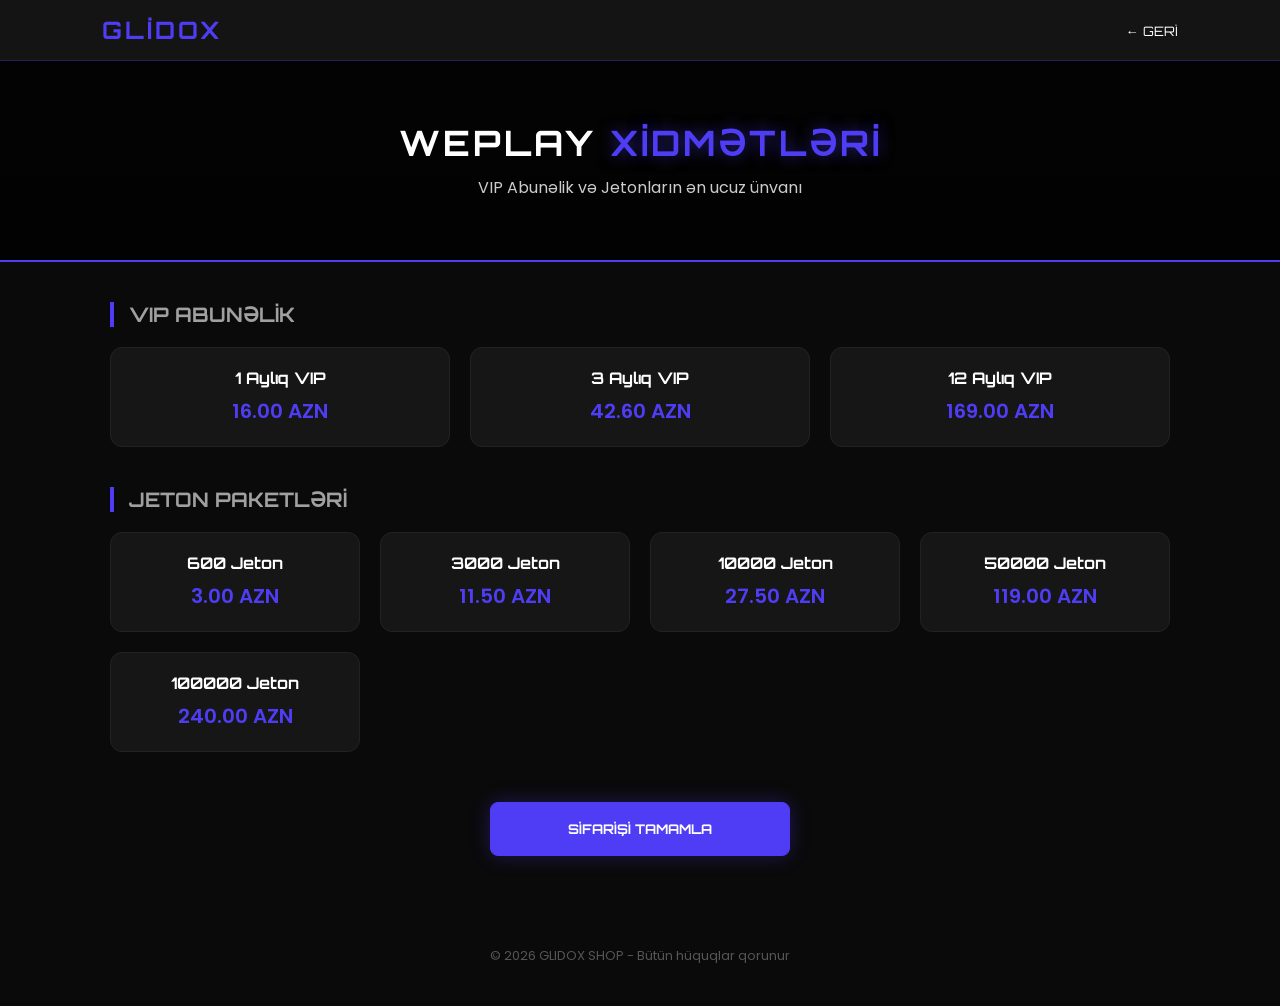
<file: weplay.html>
<!DOCTYPE html>
<html lang="az">
<head>
    <meta charset="UTF-8">
    <meta name="viewport" content="width=device-width, initial-scale=1.0">
    <title>Glidox Shop | WePlay VIP və Jeton Satışı</title>
    <link href="https://fonts.googleapis.com/css2?family=Orbitron:wght@400;700&family=Poppins:wght@300;400;600&display=swap" rel="stylesheet">
    <style>
        :root {
            --primary: #4e3df5; /* WePlay Bənövşəyisi */
            --bg-dark: #0a0a0a;
            --card-bg: #161616;
            --text-dim: #a0a0a0;
        }

        * { margin: 0; padding: 0; box-sizing: border-box; }
        
        body { 
            background-color: var(--bg-dark); 
            color: #ffffff; 
            font-family: 'Poppins', sans-serif;
            opacity: 0; 
            transition: opacity 0.6s ease-in-out; 
        }
        
        body.loaded { opacity: 1; }

        header { 
            background-color: rgba(22, 22, 22, 0.95); 
            backdrop-filter: blur(10px);
            padding: 15px 8%; 
            display: flex; justify-content: space-between; align-items: center; 
            border-bottom: 1px solid rgba(78, 61, 245, 0.3); 
            position: sticky; top: 0; z-index: 1000; 
        }
        .logo { 
            font-family: 'Orbitron', sans-serif;
            font-size: 24px; font-weight: bold; color: var(--primary); 
            text-decoration: none; letter-spacing: 3px; text-transform: uppercase; 
        }

        /* --- Hero Section --- */
        .game-hero {
            text-align: center;
            padding: 60px 20px;
            background: linear-gradient(rgba(0,0,0,0.7), rgba(0,0,0,0.8)), url('https://downloadr2.apkmirror.com/wp-content/uploads/2023/08/91/64dba95d8fc8b_com.wejoy.weplay.png');
            background-size: contain;
            background-repeat: no-repeat;
            background-position: center;
            border-bottom: 2px solid var(--primary);
        }
        .game-hero h1 { font-family: 'Orbitron', sans-serif; font-size: 35px; letter-spacing: 3px; }
        .game-hero span { color: var(--primary); text-shadow: 0 0 15px rgba(78, 61, 245, 0.5); }

        .container { max-width: 1100px; margin: 40px auto; padding: 0 20px; }

        .section-title {
            font-family: 'Orbitron', sans-serif;
            margin: 30px 0 20px;
            font-size: 20px;
            color: var(--text-dim);
            border-left: 4px solid var(--primary);
            padding-left: 15px;
        }

        .price-grid { 
            display: grid; 
            grid-template-columns: repeat(auto-fit, minmax(200px, 1fr)); 
            gap: 20px; 
            margin-bottom: 40px;
        }
        
        .price-card {
            background: var(--card-bg);
            padding: 20px;
            border-radius: 12px;
            border: 1px solid #222;
            text-align: center;
            transition: 0.3s;
            cursor: pointer;
        }
        .price-card:hover { border-color: var(--primary); transform: translateY(-5px); }
        .price-card.active { border-color: var(--primary); box-shadow: 0 0 20px rgba(78, 61, 245, 0.3); background: rgba(78, 61, 245, 0.05); }

        .item-amount { font-family: 'Orbitron', sans-serif; font-size: 16px; font-weight: bold; display: block; margin-bottom: 8px; }
        .price-tag { color: var(--primary); font-weight: 600; font-size: 20px; }

        .buy-now-btn {
            display: block; width: 100%; max-width: 300px; margin: 50px auto;
            padding: 18px; background: var(--primary); color: #fff;
            text-decoration: none; text-align: center; border-radius: 8px;
            font-family: 'Orbitron', sans-serif; font-weight: bold;
            transition: 0.4s; box-shadow: 0 0 20px rgba(78, 61, 245, 0.3);
            border: 1px solid var(--primary); cursor: pointer;
        }
        .buy-now-btn:hover { background: transparent; color: var(--primary); transform: scale(1.05); }

        /* MODAL */
        .modal {
            display: none; 
            position: fixed; z-index: 9999; 
            left: 0; top: 0; width: 100%; height: 100%; 
            background-color: rgba(0,0,0,0.9);
            backdrop-filter: blur(8px);
            align-items: center; justify-content: center;
        }
        .modal-content {
            background-color: #161616;
            padding: 40px;
            border-radius: 15px;
            max-width: 450px;
            width: 90%;
            text-align: center;
            border: 1px solid var(--primary);
            position: relative;
            animation: modalFade 0.4s ease-out;
        }
        @keyframes modalFade { from {opacity: 0; transform: scale(0.95);} to {opacity: 1; transform: scale(1);} }
        
        .close-modal { position: absolute; right: 20px; top: 15px; font-size: 28px; cursor: pointer; color: #555; }
        .close-modal:hover { color: #fff; }

        .modal-h2 { font-family: 'Orbitron'; color: var(--primary); margin-bottom: 20px; }
        .rules-list { text-align: left; margin: 25px 0; background: #000; padding: 20px; border-radius: 8px; border-left: 3px solid var(--primary); }
        .rules-list p { margin-bottom: 12px; font-size: 14px; color: #ddd; line-height: 1.6; }

        .support-btn {
            display: block;
            background: var(--primary);
            color: white;
            padding: 16px;
            text-decoration: none;
            font-weight: bold;
            border-radius: 8px;
            font-family: 'Orbitron';
            transition: 0.3s;
            text-transform: uppercase;
        }
        .support-btn:hover { filter: brightness(1.2); letter-spacing: 1px; }

        footer { text-align: center; padding: 40px; color: #555; font-size: 13px; }
    </style>
</head>
<body>

    <header>
        <a href="index.html" class="logo">Glidox</a>
        <nav><a href="games.html" style="color: #fff; text-decoration: none; font-family: 'Orbitron'; font-size: 13px;">← GERİ</a></nav>
    </header>

    <div class="game-hero">
        <h1>WEPLAY <span>XİDMƏTLƏRİ</span></h1>
        <p style="color: #ccc; margin-top: 10px;">VIP Abunəlik və Jetonların ən ucuz ünvanı</p>
    </div>

    <div class="container">
        
        <h3 class="section-title">VIP ABUNƏLİK</h3>
        <div class="price-grid">
            <div class="price-card" onclick="selectCard(this, 'WePlay 1 Aylıq VIP')">
                <span class="item-amount">1 Aylıq VIP</span>
                <span class="price-tag">16.00 AZN</span>
            </div>
            <div class="price-card" onclick="selectCard(this, 'WePlay 3 Aylıq VIP')">
                <span class="item-amount">3 Aylıq VIP</span>
                <span class="price-tag">42.60 AZN</span>
            </div>
            <div class="price-card" onclick="selectCard(this, 'WePlay 12 Aylıq VIP')">
                <span class="item-amount">12 Aylıq VIP</span>
                <span class="price-tag">169.00 AZN</span>
            </div>
        </div>

        <h3 class="section-title">JETON PAKETLƏRİ</h3>
        <div class="price-grid">
            <div class="price-card" onclick="selectCard(this, '600 Jeton')">
                <span class="item-amount">600 Jeton</span>
                <span class="price-tag">3.00 AZN</span>
            </div>
            <div class="price-card" onclick="selectCard(this, '3000 Jeton')">
                <span class="item-amount">3000 Jeton</span>
                <span class="price-tag">11.50 AZN</span>
            </div>
            <div class="price-card" onclick="selectCard(this, '10000 Jeton')">
                <span class="item-amount">10000 Jeton</span>
                <span class="price-tag">27.50 AZN</span>
            </div>
            <div class="price-card" onclick="selectCard(this, '50000 Jeton')">
                <span class="item-amount">50000 Jeton</span>
                <span class="price-tag">119.00 AZN</span>
            </div>
            <div class="price-card" onclick="selectCard(this, '100000 Jeton')">
                <span class="item-amount">100000 Jeton</span>
                <span class="price-tag">240.00 AZN</span>
            </div>
        </div>

        <button class="buy-now-btn" onclick="openModal()">SİFARİŞİ TAMAMLA</button>
    </div>

    <div id="rulesModal" class="modal">
        <div class="modal-content">
            <span class="close-modal" onclick="closeModal()">&times;</span>
            <h2 class="modal-h2">WEPLAY SİFARİŞİ</h2>
            
            <div class="rules-list">
                <p>🛒 <b>Seçilən:</b> <span id="modal-pkg" style="color: var(--primary); font-weight: bold;">Seçilməyib</span></p>
                <p>💬 Dəstək xidmətinə seçdiyiniz paketi bildirin.</p>
                <p>🎮 WePlay ID-nizi qeyd etməyi unutmayın.</p>
                <p>🧾 Ödəniş etdikdən sonra çekin şəklini göndərin.</p>
            </div>

            <a href="destek.html" class="support-btn">Dəstək xidmətinə keç</a>
        </div>
    </div>

    <footer>&copy; 2026 GLIDOX SHOP - Bütün hüquqlar qorunur</footer>

    <script>
        window.addEventListener("DOMContentLoaded", () => document.body.classList.add("loaded"));

        let selectedItem = "";

        function selectCard(element, name) {
            document.querySelectorAll('.price-card').forEach(card => card.classList.remove('active'));
            element.classList.add('active');
            selectedItem = name;
        }

        function openModal() {
            if(!selectedItem) {
                alert("Zəhmət olmasa bir paket seçin!");
                return;
            }
            document.getElementById('modal-pkg').innerText = selectedItem;
            document.getElementById('rulesModal').style.display = 'flex';
        }

        function closeModal() {
            document.getElementById('rulesModal').style.display = 'none';
        }

        window.onclick = function(event) {
            if (event.target == document.getElementById('rulesModal')) {
                closeModal();
            }
        }
    </script>
</body>
</html>
</file>
